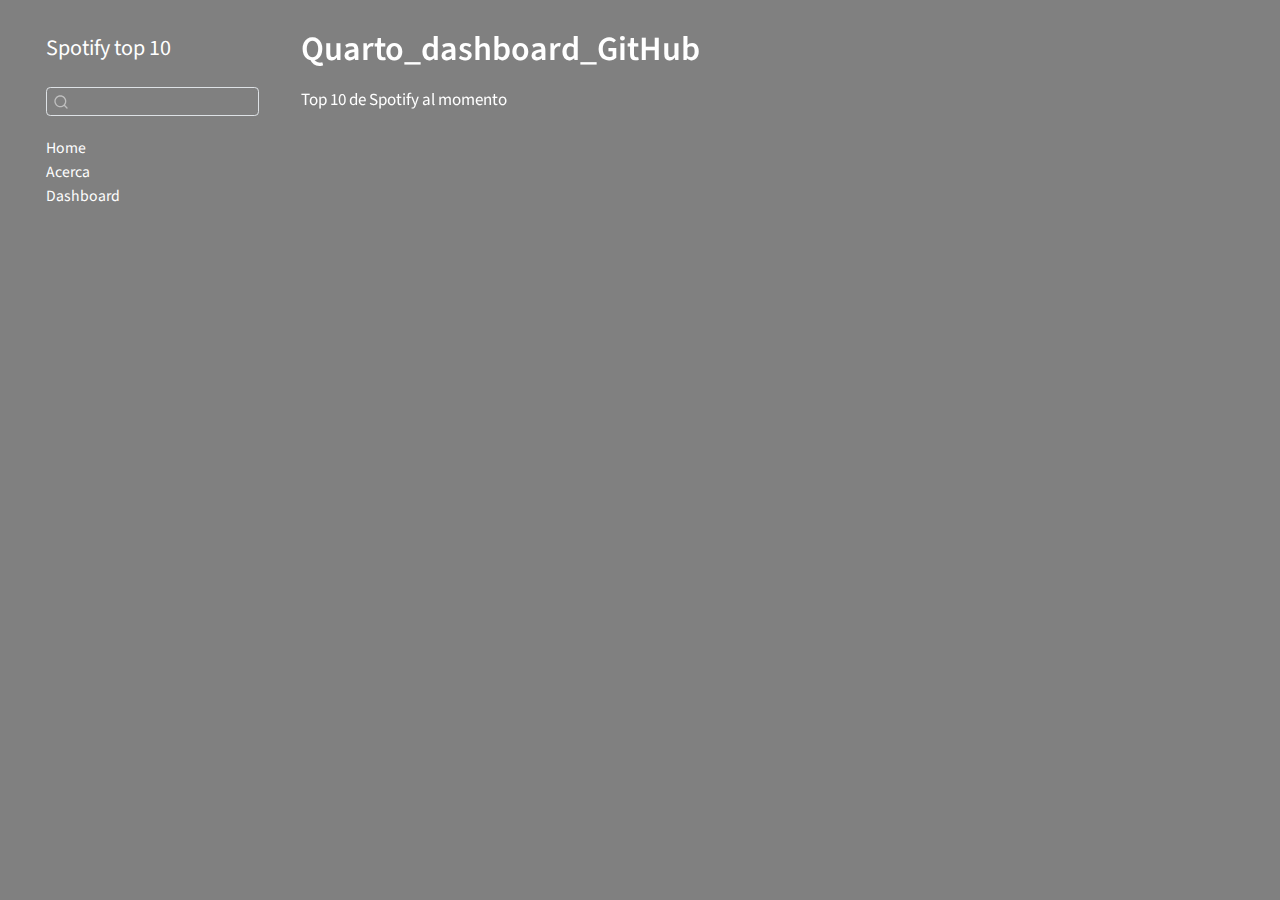
<file: index.html>
<!DOCTYPE html>
<html xmlns="http://www.w3.org/1999/xhtml" lang="en" xml:lang="en"><head>

<meta charset="utf-8">
<meta name="generator" content="quarto-1.5.57">

<meta name="viewport" content="width=device-width, initial-scale=1.0, user-scalable=yes">


<title>Quarto_dashboard_GitHub – Spotify top 10</title>
<style>
code{white-space: pre-wrap;}
span.smallcaps{font-variant: small-caps;}
div.columns{display: flex; gap: min(4vw, 1.5em);}
div.column{flex: auto; overflow-x: auto;}
div.hanging-indent{margin-left: 1.5em; text-indent: -1.5em;}
ul.task-list{list-style: none;}
ul.task-list li input[type="checkbox"] {
  width: 0.8em;
  margin: 0 0.8em 0.2em -1em; /* quarto-specific, see https://github.com/quarto-dev/quarto-cli/issues/4556 */ 
  vertical-align: middle;
}
</style>


<script src="site_libs/quarto-nav/quarto-nav.js"></script>
<script src="site_libs/quarto-nav/headroom.min.js"></script>
<script src="site_libs/clipboard/clipboard.min.js"></script>
<script src="site_libs/quarto-search/autocomplete.umd.js"></script>
<script src="site_libs/quarto-search/fuse.min.js"></script>
<script src="site_libs/quarto-search/quarto-search.js"></script>
<meta name="quarto:offset" content="./">
<script src="site_libs/quarto-html/quarto.js"></script>
<script src="site_libs/quarto-html/popper.min.js"></script>
<script src="site_libs/quarto-html/tippy.umd.min.js"></script>
<script src="site_libs/quarto-html/anchor.min.js"></script>
<link href="site_libs/quarto-html/tippy.css" rel="stylesheet">
<link href="site_libs/quarto-html/quarto-syntax-highlighting-dark.css" rel="stylesheet" id="quarto-text-highlighting-styles">
<script src="site_libs/bootstrap/bootstrap.min.js"></script>
<link href="site_libs/bootstrap/bootstrap-icons.css" rel="stylesheet">
<link href="site_libs/bootstrap/bootstrap.min.css" rel="stylesheet" id="quarto-bootstrap" data-mode="dark">
<script id="quarto-search-options" type="application/json">{
  "location": "sidebar",
  "copy-button": false,
  "collapse-after": 3,
  "panel-placement": "start",
  "type": "textbox",
  "limit": 50,
  "keyboard-shortcut": [
    "f",
    "/",
    "s"
  ],
  "show-item-context": false,
  "language": {
    "search-no-results-text": "No results",
    "search-matching-documents-text": "matching documents",
    "search-copy-link-title": "Copy link to search",
    "search-hide-matches-text": "Hide additional matches",
    "search-more-match-text": "more match in this document",
    "search-more-matches-text": "more matches in this document",
    "search-clear-button-title": "Clear",
    "search-text-placeholder": "",
    "search-detached-cancel-button-title": "Cancel",
    "search-submit-button-title": "Submit",
    "search-label": "Search"
  }
}</script>


</head>

<body class="nav-sidebar floating">

<div id="quarto-search-results"></div>
  <header id="quarto-header" class="headroom fixed-top">
  <nav class="quarto-secondary-nav">
    <div class="container-fluid d-flex">
      <button type="button" class="quarto-btn-toggle btn" data-bs-toggle="collapse" role="button" data-bs-target=".quarto-sidebar-collapse-item" aria-controls="quarto-sidebar" aria-expanded="false" aria-label="Toggle sidebar navigation" onclick="if (window.quartoToggleHeadroom) { window.quartoToggleHeadroom(); }">
        <i class="bi bi-layout-text-sidebar-reverse"></i>
      </button>
        <nav class="quarto-page-breadcrumbs" aria-label="breadcrumb"><ol class="breadcrumb"><li class="breadcrumb-item"><a href="./index.html">Home</a></li></ol></nav>
        <a class="flex-grow-1" role="navigation" data-bs-toggle="collapse" data-bs-target=".quarto-sidebar-collapse-item" aria-controls="quarto-sidebar" aria-expanded="false" aria-label="Toggle sidebar navigation" onclick="if (window.quartoToggleHeadroom) { window.quartoToggleHeadroom(); }">      
        </a>
      <button type="button" class="btn quarto-search-button" aria-label="Search" onclick="window.quartoOpenSearch();">
        <i class="bi bi-search"></i>
      </button>
    </div>
  </nav>
</header>
<!-- content -->
<div id="quarto-content" class="quarto-container page-columns page-rows-contents page-layout-article">
<!-- sidebar -->
  <nav id="quarto-sidebar" class="sidebar collapse collapse-horizontal quarto-sidebar-collapse-item sidebar-navigation floating overflow-auto">
    <div class="pt-lg-2 mt-2 text-left sidebar-header">
    <div class="sidebar-title mb-0 py-0">
      <a href="./">Spotify top 10</a> 
    </div>
      </div>
        <div class="mt-2 flex-shrink-0 align-items-center">
        <div class="sidebar-search">
        <div id="quarto-search" class="" title="Search"></div>
        </div>
        </div>
    <div class="sidebar-menu-container"> 
    <ul class="list-unstyled mt-1">
        <li class="sidebar-item">
  <div class="sidebar-item-container"> 
  <a href="./index.html" class="sidebar-item-text sidebar-link active">
 <span class="menu-text">Home</span></a>
  </div>
</li>
        <li class="sidebar-item">
  <div class="sidebar-item-container"> 
  <a href="./about.html" class="sidebar-item-text sidebar-link">
 <span class="menu-text">Acerca</span></a>
  </div>
</li>
        <li class="sidebar-item">
  <div class="sidebar-item-container"> 
  <a href="./dashboard.html" class="sidebar-item-text sidebar-link">
 <span class="menu-text">Dashboard</span></a>
  </div>
</li>
    </ul>
    </div>
</nav>
<div id="quarto-sidebar-glass" class="quarto-sidebar-collapse-item" data-bs-toggle="collapse" data-bs-target=".quarto-sidebar-collapse-item"></div>
<!-- margin-sidebar -->
    <div id="quarto-margin-sidebar" class="sidebar margin-sidebar zindex-bottom">
        
    </div>
<!-- main -->
<main class="content" id="quarto-document-content">

<header id="title-block-header" class="quarto-title-block default">
<div class="quarto-title">
<h1 class="title">Quarto_dashboard_GitHub</h1>
</div>



<div class="quarto-title-meta">

    
  
    
  </div>
  


</header>


<p>Top 10 de Spotify al momento</p>



</main> <!-- /main -->
<script id="quarto-html-after-body" type="application/javascript">
window.document.addEventListener("DOMContentLoaded", function (event) {
  const toggleBodyColorMode = (bsSheetEl) => {
    const mode = bsSheetEl.getAttribute("data-mode");
    const bodyEl = window.document.querySelector("body");
    if (mode === "dark") {
      bodyEl.classList.add("quarto-dark");
      bodyEl.classList.remove("quarto-light");
    } else {
      bodyEl.classList.add("quarto-light");
      bodyEl.classList.remove("quarto-dark");
    }
  }
  const toggleBodyColorPrimary = () => {
    const bsSheetEl = window.document.querySelector("link#quarto-bootstrap");
    if (bsSheetEl) {
      toggleBodyColorMode(bsSheetEl);
    }
  }
  toggleBodyColorPrimary();  
  const icon = "";
  const anchorJS = new window.AnchorJS();
  anchorJS.options = {
    placement: 'right',
    icon: icon
  };
  anchorJS.add('.anchored');
  const isCodeAnnotation = (el) => {
    for (const clz of el.classList) {
      if (clz.startsWith('code-annotation-')) {                     
        return true;
      }
    }
    return false;
  }
  const onCopySuccess = function(e) {
    // button target
    const button = e.trigger;
    // don't keep focus
    button.blur();
    // flash "checked"
    button.classList.add('code-copy-button-checked');
    var currentTitle = button.getAttribute("title");
    button.setAttribute("title", "Copied!");
    let tooltip;
    if (window.bootstrap) {
      button.setAttribute("data-bs-toggle", "tooltip");
      button.setAttribute("data-bs-placement", "left");
      button.setAttribute("data-bs-title", "Copied!");
      tooltip = new bootstrap.Tooltip(button, 
        { trigger: "manual", 
          customClass: "code-copy-button-tooltip",
          offset: [0, -8]});
      tooltip.show();    
    }
    setTimeout(function() {
      if (tooltip) {
        tooltip.hide();
        button.removeAttribute("data-bs-title");
        button.removeAttribute("data-bs-toggle");
        button.removeAttribute("data-bs-placement");
      }
      button.setAttribute("title", currentTitle);
      button.classList.remove('code-copy-button-checked');
    }, 1000);
    // clear code selection
    e.clearSelection();
  }
  const getTextToCopy = function(trigger) {
      const codeEl = trigger.previousElementSibling.cloneNode(true);
      for (const childEl of codeEl.children) {
        if (isCodeAnnotation(childEl)) {
          childEl.remove();
        }
      }
      return codeEl.innerText;
  }
  const clipboard = new window.ClipboardJS('.code-copy-button:not([data-in-quarto-modal])', {
    text: getTextToCopy
  });
  clipboard.on('success', onCopySuccess);
  if (window.document.getElementById('quarto-embedded-source-code-modal')) {
    // For code content inside modals, clipBoardJS needs to be initialized with a container option
    // TODO: Check when it could be a function (https://github.com/zenorocha/clipboard.js/issues/860)
    const clipboardModal = new window.ClipboardJS('.code-copy-button[data-in-quarto-modal]', {
      text: getTextToCopy,
      container: window.document.getElementById('quarto-embedded-source-code-modal')
    });
    clipboardModal.on('success', onCopySuccess);
  }
    var localhostRegex = new RegExp(/^(?:http|https):\/\/localhost\:?[0-9]*\//);
    var mailtoRegex = new RegExp(/^mailto:/);
      var filterRegex = new RegExp("https:\/\/DavidLLB\.github\.io\/Quarto_dashboard_GitHub\/");
    var isInternal = (href) => {
        return filterRegex.test(href) || localhostRegex.test(href) || mailtoRegex.test(href);
    }
    // Inspect non-navigation links and adorn them if external
 	var links = window.document.querySelectorAll('a[href]:not(.nav-link):not(.navbar-brand):not(.toc-action):not(.sidebar-link):not(.sidebar-item-toggle):not(.pagination-link):not(.no-external):not([aria-hidden]):not(.dropdown-item):not(.quarto-navigation-tool):not(.about-link)');
    for (var i=0; i<links.length; i++) {
      const link = links[i];
      if (!isInternal(link.href)) {
        // undo the damage that might have been done by quarto-nav.js in the case of
        // links that we want to consider external
        if (link.dataset.originalHref !== undefined) {
          link.href = link.dataset.originalHref;
        }
      }
    }
  function tippyHover(el, contentFn, onTriggerFn, onUntriggerFn) {
    const config = {
      allowHTML: true,
      maxWidth: 500,
      delay: 100,
      arrow: false,
      appendTo: function(el) {
          return el.parentElement;
      },
      interactive: true,
      interactiveBorder: 10,
      theme: 'quarto',
      placement: 'bottom-start',
    };
    if (contentFn) {
      config.content = contentFn;
    }
    if (onTriggerFn) {
      config.onTrigger = onTriggerFn;
    }
    if (onUntriggerFn) {
      config.onUntrigger = onUntriggerFn;
    }
    window.tippy(el, config); 
  }
  const noterefs = window.document.querySelectorAll('a[role="doc-noteref"]');
  for (var i=0; i<noterefs.length; i++) {
    const ref = noterefs[i];
    tippyHover(ref, function() {
      // use id or data attribute instead here
      let href = ref.getAttribute('data-footnote-href') || ref.getAttribute('href');
      try { href = new URL(href).hash; } catch {}
      const id = href.replace(/^#\/?/, "");
      const note = window.document.getElementById(id);
      if (note) {
        return note.innerHTML;
      } else {
        return "";
      }
    });
  }
  const xrefs = window.document.querySelectorAll('a.quarto-xref');
  const processXRef = (id, note) => {
    // Strip column container classes
    const stripColumnClz = (el) => {
      el.classList.remove("page-full", "page-columns");
      if (el.children) {
        for (const child of el.children) {
          stripColumnClz(child);
        }
      }
    }
    stripColumnClz(note)
    if (id === null || id.startsWith('sec-')) {
      // Special case sections, only their first couple elements
      const container = document.createElement("div");
      if (note.children && note.children.length > 2) {
        container.appendChild(note.children[0].cloneNode(true));
        for (let i = 1; i < note.children.length; i++) {
          const child = note.children[i];
          if (child.tagName === "P" && child.innerText === "") {
            continue;
          } else {
            container.appendChild(child.cloneNode(true));
            break;
          }
        }
        if (window.Quarto?.typesetMath) {
          window.Quarto.typesetMath(container);
        }
        return container.innerHTML
      } else {
        if (window.Quarto?.typesetMath) {
          window.Quarto.typesetMath(note);
        }
        return note.innerHTML;
      }
    } else {
      // Remove any anchor links if they are present
      const anchorLink = note.querySelector('a.anchorjs-link');
      if (anchorLink) {
        anchorLink.remove();
      }
      if (window.Quarto?.typesetMath) {
        window.Quarto.typesetMath(note);
      }
      // TODO in 1.5, we should make sure this works without a callout special case
      if (note.classList.contains("callout")) {
        return note.outerHTML;
      } else {
        return note.innerHTML;
      }
    }
  }
  for (var i=0; i<xrefs.length; i++) {
    const xref = xrefs[i];
    tippyHover(xref, undefined, function(instance) {
      instance.disable();
      let url = xref.getAttribute('href');
      let hash = undefined; 
      if (url.startsWith('#')) {
        hash = url;
      } else {
        try { hash = new URL(url).hash; } catch {}
      }
      if (hash) {
        const id = hash.replace(/^#\/?/, "");
        const note = window.document.getElementById(id);
        if (note !== null) {
          try {
            const html = processXRef(id, note.cloneNode(true));
            instance.setContent(html);
          } finally {
            instance.enable();
            instance.show();
          }
        } else {
          // See if we can fetch this
          fetch(url.split('#')[0])
          .then(res => res.text())
          .then(html => {
            const parser = new DOMParser();
            const htmlDoc = parser.parseFromString(html, "text/html");
            const note = htmlDoc.getElementById(id);
            if (note !== null) {
              const html = processXRef(id, note);
              instance.setContent(html);
            } 
          }).finally(() => {
            instance.enable();
            instance.show();
          });
        }
      } else {
        // See if we can fetch a full url (with no hash to target)
        // This is a special case and we should probably do some content thinning / targeting
        fetch(url)
        .then(res => res.text())
        .then(html => {
          const parser = new DOMParser();
          const htmlDoc = parser.parseFromString(html, "text/html");
          const note = htmlDoc.querySelector('main.content');
          if (note !== null) {
            // This should only happen for chapter cross references
            // (since there is no id in the URL)
            // remove the first header
            if (note.children.length > 0 && note.children[0].tagName === "HEADER") {
              note.children[0].remove();
            }
            const html = processXRef(null, note);
            instance.setContent(html);
          } 
        }).finally(() => {
          instance.enable();
          instance.show();
        });
      }
    }, function(instance) {
    });
  }
      let selectedAnnoteEl;
      const selectorForAnnotation = ( cell, annotation) => {
        let cellAttr = 'data-code-cell="' + cell + '"';
        let lineAttr = 'data-code-annotation="' +  annotation + '"';
        const selector = 'span[' + cellAttr + '][' + lineAttr + ']';
        return selector;
      }
      const selectCodeLines = (annoteEl) => {
        const doc = window.document;
        const targetCell = annoteEl.getAttribute("data-target-cell");
        const targetAnnotation = annoteEl.getAttribute("data-target-annotation");
        const annoteSpan = window.document.querySelector(selectorForAnnotation(targetCell, targetAnnotation));
        const lines = annoteSpan.getAttribute("data-code-lines").split(",");
        const lineIds = lines.map((line) => {
          return targetCell + "-" + line;
        })
        let top = null;
        let height = null;
        let parent = null;
        if (lineIds.length > 0) {
            //compute the position of the single el (top and bottom and make a div)
            const el = window.document.getElementById(lineIds[0]);
            top = el.offsetTop;
            height = el.offsetHeight;
            parent = el.parentElement.parentElement;
          if (lineIds.length > 1) {
            const lastEl = window.document.getElementById(lineIds[lineIds.length - 1]);
            const bottom = lastEl.offsetTop + lastEl.offsetHeight;
            height = bottom - top;
          }
          if (top !== null && height !== null && parent !== null) {
            // cook up a div (if necessary) and position it 
            let div = window.document.getElementById("code-annotation-line-highlight");
            if (div === null) {
              div = window.document.createElement("div");
              div.setAttribute("id", "code-annotation-line-highlight");
              div.style.position = 'absolute';
              parent.appendChild(div);
            }
            div.style.top = top - 2 + "px";
            div.style.height = height + 4 + "px";
            div.style.left = 0;
            let gutterDiv = window.document.getElementById("code-annotation-line-highlight-gutter");
            if (gutterDiv === null) {
              gutterDiv = window.document.createElement("div");
              gutterDiv.setAttribute("id", "code-annotation-line-highlight-gutter");
              gutterDiv.style.position = 'absolute';
              const codeCell = window.document.getElementById(targetCell);
              const gutter = codeCell.querySelector('.code-annotation-gutter');
              gutter.appendChild(gutterDiv);
            }
            gutterDiv.style.top = top - 2 + "px";
            gutterDiv.style.height = height + 4 + "px";
          }
          selectedAnnoteEl = annoteEl;
        }
      };
      const unselectCodeLines = () => {
        const elementsIds = ["code-annotation-line-highlight", "code-annotation-line-highlight-gutter"];
        elementsIds.forEach((elId) => {
          const div = window.document.getElementById(elId);
          if (div) {
            div.remove();
          }
        });
        selectedAnnoteEl = undefined;
      };
        // Handle positioning of the toggle
    window.addEventListener(
      "resize",
      throttle(() => {
        elRect = undefined;
        if (selectedAnnoteEl) {
          selectCodeLines(selectedAnnoteEl);
        }
      }, 10)
    );
    function throttle(fn, ms) {
    let throttle = false;
    let timer;
      return (...args) => {
        if(!throttle) { // first call gets through
            fn.apply(this, args);
            throttle = true;
        } else { // all the others get throttled
            if(timer) clearTimeout(timer); // cancel #2
            timer = setTimeout(() => {
              fn.apply(this, args);
              timer = throttle = false;
            }, ms);
        }
      };
    }
      // Attach click handler to the DT
      const annoteDls = window.document.querySelectorAll('dt[data-target-cell]');
      for (const annoteDlNode of annoteDls) {
        annoteDlNode.addEventListener('click', (event) => {
          const clickedEl = event.target;
          if (clickedEl !== selectedAnnoteEl) {
            unselectCodeLines();
            const activeEl = window.document.querySelector('dt[data-target-cell].code-annotation-active');
            if (activeEl) {
              activeEl.classList.remove('code-annotation-active');
            }
            selectCodeLines(clickedEl);
            clickedEl.classList.add('code-annotation-active');
          } else {
            // Unselect the line
            unselectCodeLines();
            clickedEl.classList.remove('code-annotation-active');
          }
        });
      }
  const findCites = (el) => {
    const parentEl = el.parentElement;
    if (parentEl) {
      const cites = parentEl.dataset.cites;
      if (cites) {
        return {
          el,
          cites: cites.split(' ')
        };
      } else {
        return findCites(el.parentElement)
      }
    } else {
      return undefined;
    }
  };
  var bibliorefs = window.document.querySelectorAll('a[role="doc-biblioref"]');
  for (var i=0; i<bibliorefs.length; i++) {
    const ref = bibliorefs[i];
    const citeInfo = findCites(ref);
    if (citeInfo) {
      tippyHover(citeInfo.el, function() {
        var popup = window.document.createElement('div');
        citeInfo.cites.forEach(function(cite) {
          var citeDiv = window.document.createElement('div');
          citeDiv.classList.add('hanging-indent');
          citeDiv.classList.add('csl-entry');
          var biblioDiv = window.document.getElementById('ref-' + cite);
          if (biblioDiv) {
            citeDiv.innerHTML = biblioDiv.innerHTML;
          }
          popup.appendChild(citeDiv);
        });
        return popup.innerHTML;
      });
    }
  }
});
</script>
</div> <!-- /content -->




</body></html>
</file>
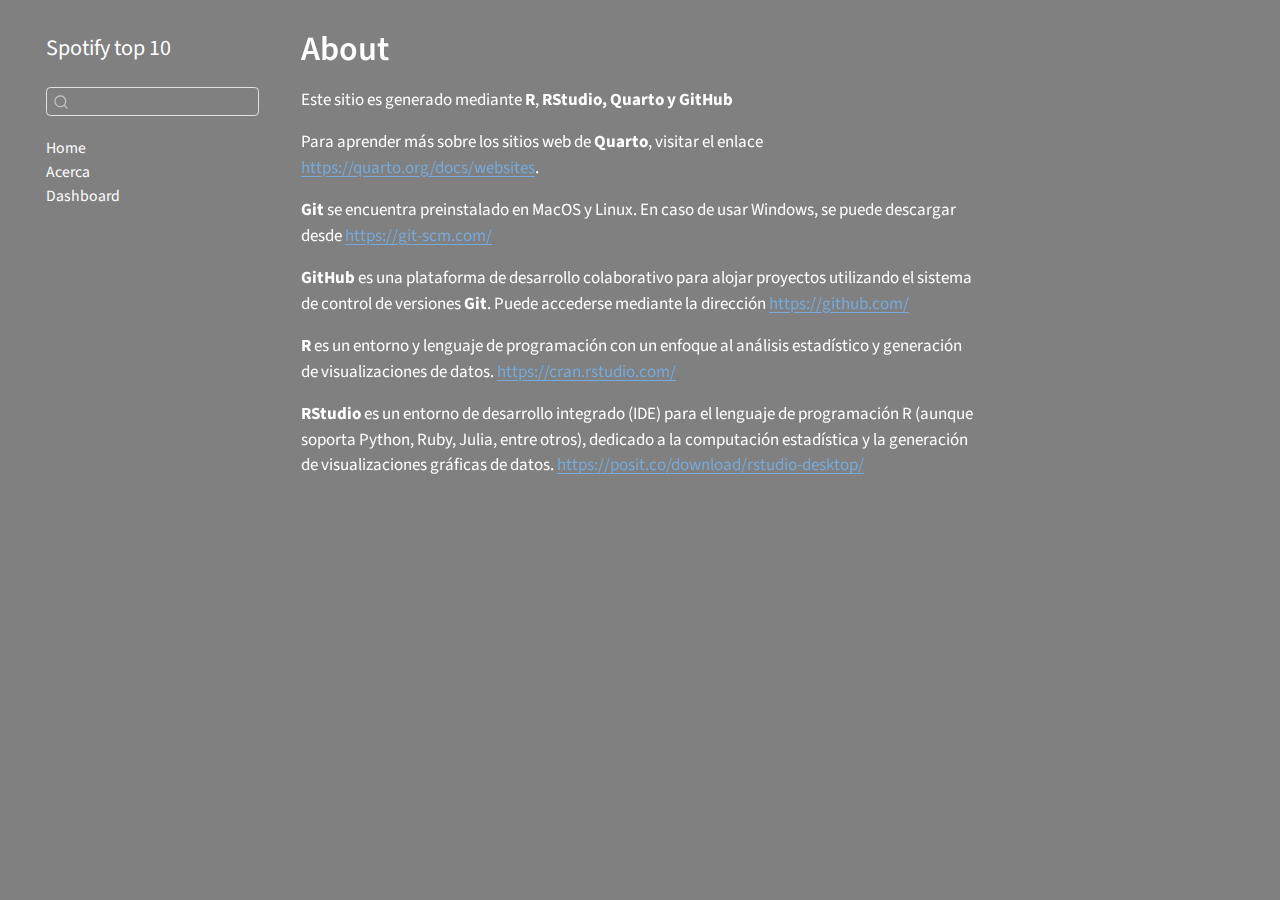
<file: about.html>
<!DOCTYPE html>
<html xmlns="http://www.w3.org/1999/xhtml" lang="en" xml:lang="en"><head>

<meta charset="utf-8">
<meta name="generator" content="quarto-1.5.57">

<meta name="viewport" content="width=device-width, initial-scale=1.0, user-scalable=yes">


<title>About – Spotify top 10</title>
<style>
code{white-space: pre-wrap;}
span.smallcaps{font-variant: small-caps;}
div.columns{display: flex; gap: min(4vw, 1.5em);}
div.column{flex: auto; overflow-x: auto;}
div.hanging-indent{margin-left: 1.5em; text-indent: -1.5em;}
ul.task-list{list-style: none;}
ul.task-list li input[type="checkbox"] {
  width: 0.8em;
  margin: 0 0.8em 0.2em -1em; /* quarto-specific, see https://github.com/quarto-dev/quarto-cli/issues/4556 */ 
  vertical-align: middle;
}
</style>


<script src="site_libs/quarto-nav/quarto-nav.js"></script>
<script src="site_libs/quarto-nav/headroom.min.js"></script>
<script src="site_libs/clipboard/clipboard.min.js"></script>
<script src="site_libs/quarto-search/autocomplete.umd.js"></script>
<script src="site_libs/quarto-search/fuse.min.js"></script>
<script src="site_libs/quarto-search/quarto-search.js"></script>
<meta name="quarto:offset" content="./">
<script src="site_libs/quarto-html/quarto.js"></script>
<script src="site_libs/quarto-html/popper.min.js"></script>
<script src="site_libs/quarto-html/tippy.umd.min.js"></script>
<script src="site_libs/quarto-html/anchor.min.js"></script>
<link href="site_libs/quarto-html/tippy.css" rel="stylesheet">
<link href="site_libs/quarto-html/quarto-syntax-highlighting-dark.css" rel="stylesheet" id="quarto-text-highlighting-styles">
<script src="site_libs/bootstrap/bootstrap.min.js"></script>
<link href="site_libs/bootstrap/bootstrap-icons.css" rel="stylesheet">
<link href="site_libs/bootstrap/bootstrap.min.css" rel="stylesheet" id="quarto-bootstrap" data-mode="dark">
<script id="quarto-search-options" type="application/json">{
  "location": "sidebar",
  "copy-button": false,
  "collapse-after": 3,
  "panel-placement": "start",
  "type": "textbox",
  "limit": 50,
  "keyboard-shortcut": [
    "f",
    "/",
    "s"
  ],
  "show-item-context": false,
  "language": {
    "search-no-results-text": "No results",
    "search-matching-documents-text": "matching documents",
    "search-copy-link-title": "Copy link to search",
    "search-hide-matches-text": "Hide additional matches",
    "search-more-match-text": "more match in this document",
    "search-more-matches-text": "more matches in this document",
    "search-clear-button-title": "Clear",
    "search-text-placeholder": "",
    "search-detached-cancel-button-title": "Cancel",
    "search-submit-button-title": "Submit",
    "search-label": "Search"
  }
}</script>


</head>

<body class="nav-sidebar floating">

<div id="quarto-search-results"></div>
  <header id="quarto-header" class="headroom fixed-top">
  <nav class="quarto-secondary-nav">
    <div class="container-fluid d-flex">
      <button type="button" class="quarto-btn-toggle btn" data-bs-toggle="collapse" role="button" data-bs-target=".quarto-sidebar-collapse-item" aria-controls="quarto-sidebar" aria-expanded="false" aria-label="Toggle sidebar navigation" onclick="if (window.quartoToggleHeadroom) { window.quartoToggleHeadroom(); }">
        <i class="bi bi-layout-text-sidebar-reverse"></i>
      </button>
        <nav class="quarto-page-breadcrumbs" aria-label="breadcrumb"><ol class="breadcrumb"><li class="breadcrumb-item"><a href="./about.html">Acerca</a></li></ol></nav>
        <a class="flex-grow-1" role="navigation" data-bs-toggle="collapse" data-bs-target=".quarto-sidebar-collapse-item" aria-controls="quarto-sidebar" aria-expanded="false" aria-label="Toggle sidebar navigation" onclick="if (window.quartoToggleHeadroom) { window.quartoToggleHeadroom(); }">      
        </a>
      <button type="button" class="btn quarto-search-button" aria-label="Search" onclick="window.quartoOpenSearch();">
        <i class="bi bi-search"></i>
      </button>
    </div>
  </nav>
</header>
<!-- content -->
<div id="quarto-content" class="quarto-container page-columns page-rows-contents page-layout-article">
<!-- sidebar -->
  <nav id="quarto-sidebar" class="sidebar collapse collapse-horizontal quarto-sidebar-collapse-item sidebar-navigation floating overflow-auto">
    <div class="pt-lg-2 mt-2 text-left sidebar-header">
    <div class="sidebar-title mb-0 py-0">
      <a href="./">Spotify top 10</a> 
    </div>
      </div>
        <div class="mt-2 flex-shrink-0 align-items-center">
        <div class="sidebar-search">
        <div id="quarto-search" class="" title="Search"></div>
        </div>
        </div>
    <div class="sidebar-menu-container"> 
    <ul class="list-unstyled mt-1">
        <li class="sidebar-item">
  <div class="sidebar-item-container"> 
  <a href="./index.html" class="sidebar-item-text sidebar-link">
 <span class="menu-text">Home</span></a>
  </div>
</li>
        <li class="sidebar-item">
  <div class="sidebar-item-container"> 
  <a href="./about.html" class="sidebar-item-text sidebar-link active">
 <span class="menu-text">Acerca</span></a>
  </div>
</li>
        <li class="sidebar-item">
  <div class="sidebar-item-container"> 
  <a href="./dashboard.html" class="sidebar-item-text sidebar-link">
 <span class="menu-text">Dashboard</span></a>
  </div>
</li>
    </ul>
    </div>
</nav>
<div id="quarto-sidebar-glass" class="quarto-sidebar-collapse-item" data-bs-toggle="collapse" data-bs-target=".quarto-sidebar-collapse-item"></div>
<!-- margin-sidebar -->
    <div id="quarto-margin-sidebar" class="sidebar margin-sidebar zindex-bottom">
        
    </div>
<!-- main -->
<main class="content" id="quarto-document-content">

<header id="title-block-header" class="quarto-title-block default">
<div class="quarto-title">
<h1 class="title">About</h1>
</div>



<div class="quarto-title-meta">

    
  
    
  </div>
  


</header>


<p>Este sitio es generado mediante <strong>R</strong>, <strong>RStudio, Quarto y GitHub</strong></p>
<p>Para aprender más sobre los sitios web de <strong>Quarto</strong>, visitar el enlace <a href="https://quarto.org/docs/websites" class="uri">https://quarto.org/docs/websites</a>.</p>
<p><strong>Git</strong> se encuentra preinstalado en MacOS y Linux. En caso de usar Windows, se puede descargar desde <a href="https://git-scm.com/" class="uri">https://git-scm.com/</a></p>
<p><strong>GitHub</strong>&nbsp;es una plataforma de desarrollo colaborativo para alojar proyectos utilizando el sistema de control de versiones <strong>Git</strong>. Puede accederse mediante la dirección <a href="https://github.com/" class="uri">https://github.com/</a></p>
<p><strong>R</strong>&nbsp;es un entorno y lenguaje de programación con un enfoque al&nbsp;análisis estadístico y generación de visualizaciones de datos. <a href="https://cran.rstudio.com/" class="uri">https://cran.rstudio.com/</a></p>
<p><strong>RStudio</strong>&nbsp;es un entorno de desarrollo integrado (IDE) para el&nbsp;lenguaje de programación R (aunque soporta Python, Ruby, Julia, entre otros), dedicado a la&nbsp;computación estadística&nbsp;y la generación de visualizaciones gráficas de datos. <a href="https://posit.co/download/rstudio-desktop/" class="uri">https://posit.co/download/rstudio-desktop/</a></p>



</main> <!-- /main -->
<script id="quarto-html-after-body" type="application/javascript">
window.document.addEventListener("DOMContentLoaded", function (event) {
  const toggleBodyColorMode = (bsSheetEl) => {
    const mode = bsSheetEl.getAttribute("data-mode");
    const bodyEl = window.document.querySelector("body");
    if (mode === "dark") {
      bodyEl.classList.add("quarto-dark");
      bodyEl.classList.remove("quarto-light");
    } else {
      bodyEl.classList.add("quarto-light");
      bodyEl.classList.remove("quarto-dark");
    }
  }
  const toggleBodyColorPrimary = () => {
    const bsSheetEl = window.document.querySelector("link#quarto-bootstrap");
    if (bsSheetEl) {
      toggleBodyColorMode(bsSheetEl);
    }
  }
  toggleBodyColorPrimary();  
  const icon = "";
  const anchorJS = new window.AnchorJS();
  anchorJS.options = {
    placement: 'right',
    icon: icon
  };
  anchorJS.add('.anchored');
  const isCodeAnnotation = (el) => {
    for (const clz of el.classList) {
      if (clz.startsWith('code-annotation-')) {                     
        return true;
      }
    }
    return false;
  }
  const onCopySuccess = function(e) {
    // button target
    const button = e.trigger;
    // don't keep focus
    button.blur();
    // flash "checked"
    button.classList.add('code-copy-button-checked');
    var currentTitle = button.getAttribute("title");
    button.setAttribute("title", "Copied!");
    let tooltip;
    if (window.bootstrap) {
      button.setAttribute("data-bs-toggle", "tooltip");
      button.setAttribute("data-bs-placement", "left");
      button.setAttribute("data-bs-title", "Copied!");
      tooltip = new bootstrap.Tooltip(button, 
        { trigger: "manual", 
          customClass: "code-copy-button-tooltip",
          offset: [0, -8]});
      tooltip.show();    
    }
    setTimeout(function() {
      if (tooltip) {
        tooltip.hide();
        button.removeAttribute("data-bs-title");
        button.removeAttribute("data-bs-toggle");
        button.removeAttribute("data-bs-placement");
      }
      button.setAttribute("title", currentTitle);
      button.classList.remove('code-copy-button-checked');
    }, 1000);
    // clear code selection
    e.clearSelection();
  }
  const getTextToCopy = function(trigger) {
      const codeEl = trigger.previousElementSibling.cloneNode(true);
      for (const childEl of codeEl.children) {
        if (isCodeAnnotation(childEl)) {
          childEl.remove();
        }
      }
      return codeEl.innerText;
  }
  const clipboard = new window.ClipboardJS('.code-copy-button:not([data-in-quarto-modal])', {
    text: getTextToCopy
  });
  clipboard.on('success', onCopySuccess);
  if (window.document.getElementById('quarto-embedded-source-code-modal')) {
    // For code content inside modals, clipBoardJS needs to be initialized with a container option
    // TODO: Check when it could be a function (https://github.com/zenorocha/clipboard.js/issues/860)
    const clipboardModal = new window.ClipboardJS('.code-copy-button[data-in-quarto-modal]', {
      text: getTextToCopy,
      container: window.document.getElementById('quarto-embedded-source-code-modal')
    });
    clipboardModal.on('success', onCopySuccess);
  }
    var localhostRegex = new RegExp(/^(?:http|https):\/\/localhost\:?[0-9]*\//);
    var mailtoRegex = new RegExp(/^mailto:/);
      var filterRegex = new RegExp("https:\/\/DavidLLB\.github\.io\/Quarto_dashboard_GitHub\/");
    var isInternal = (href) => {
        return filterRegex.test(href) || localhostRegex.test(href) || mailtoRegex.test(href);
    }
    // Inspect non-navigation links and adorn them if external
 	var links = window.document.querySelectorAll('a[href]:not(.nav-link):not(.navbar-brand):not(.toc-action):not(.sidebar-link):not(.sidebar-item-toggle):not(.pagination-link):not(.no-external):not([aria-hidden]):not(.dropdown-item):not(.quarto-navigation-tool):not(.about-link)');
    for (var i=0; i<links.length; i++) {
      const link = links[i];
      if (!isInternal(link.href)) {
        // undo the damage that might have been done by quarto-nav.js in the case of
        // links that we want to consider external
        if (link.dataset.originalHref !== undefined) {
          link.href = link.dataset.originalHref;
        }
      }
    }
  function tippyHover(el, contentFn, onTriggerFn, onUntriggerFn) {
    const config = {
      allowHTML: true,
      maxWidth: 500,
      delay: 100,
      arrow: false,
      appendTo: function(el) {
          return el.parentElement;
      },
      interactive: true,
      interactiveBorder: 10,
      theme: 'quarto',
      placement: 'bottom-start',
    };
    if (contentFn) {
      config.content = contentFn;
    }
    if (onTriggerFn) {
      config.onTrigger = onTriggerFn;
    }
    if (onUntriggerFn) {
      config.onUntrigger = onUntriggerFn;
    }
    window.tippy(el, config); 
  }
  const noterefs = window.document.querySelectorAll('a[role="doc-noteref"]');
  for (var i=0; i<noterefs.length; i++) {
    const ref = noterefs[i];
    tippyHover(ref, function() {
      // use id or data attribute instead here
      let href = ref.getAttribute('data-footnote-href') || ref.getAttribute('href');
      try { href = new URL(href).hash; } catch {}
      const id = href.replace(/^#\/?/, "");
      const note = window.document.getElementById(id);
      if (note) {
        return note.innerHTML;
      } else {
        return "";
      }
    });
  }
  const xrefs = window.document.querySelectorAll('a.quarto-xref');
  const processXRef = (id, note) => {
    // Strip column container classes
    const stripColumnClz = (el) => {
      el.classList.remove("page-full", "page-columns");
      if (el.children) {
        for (const child of el.children) {
          stripColumnClz(child);
        }
      }
    }
    stripColumnClz(note)
    if (id === null || id.startsWith('sec-')) {
      // Special case sections, only their first couple elements
      const container = document.createElement("div");
      if (note.children && note.children.length > 2) {
        container.appendChild(note.children[0].cloneNode(true));
        for (let i = 1; i < note.children.length; i++) {
          const child = note.children[i];
          if (child.tagName === "P" && child.innerText === "") {
            continue;
          } else {
            container.appendChild(child.cloneNode(true));
            break;
          }
        }
        if (window.Quarto?.typesetMath) {
          window.Quarto.typesetMath(container);
        }
        return container.innerHTML
      } else {
        if (window.Quarto?.typesetMath) {
          window.Quarto.typesetMath(note);
        }
        return note.innerHTML;
      }
    } else {
      // Remove any anchor links if they are present
      const anchorLink = note.querySelector('a.anchorjs-link');
      if (anchorLink) {
        anchorLink.remove();
      }
      if (window.Quarto?.typesetMath) {
        window.Quarto.typesetMath(note);
      }
      // TODO in 1.5, we should make sure this works without a callout special case
      if (note.classList.contains("callout")) {
        return note.outerHTML;
      } else {
        return note.innerHTML;
      }
    }
  }
  for (var i=0; i<xrefs.length; i++) {
    const xref = xrefs[i];
    tippyHover(xref, undefined, function(instance) {
      instance.disable();
      let url = xref.getAttribute('href');
      let hash = undefined; 
      if (url.startsWith('#')) {
        hash = url;
      } else {
        try { hash = new URL(url).hash; } catch {}
      }
      if (hash) {
        const id = hash.replace(/^#\/?/, "");
        const note = window.document.getElementById(id);
        if (note !== null) {
          try {
            const html = processXRef(id, note.cloneNode(true));
            instance.setContent(html);
          } finally {
            instance.enable();
            instance.show();
          }
        } else {
          // See if we can fetch this
          fetch(url.split('#')[0])
          .then(res => res.text())
          .then(html => {
            const parser = new DOMParser();
            const htmlDoc = parser.parseFromString(html, "text/html");
            const note = htmlDoc.getElementById(id);
            if (note !== null) {
              const html = processXRef(id, note);
              instance.setContent(html);
            } 
          }).finally(() => {
            instance.enable();
            instance.show();
          });
        }
      } else {
        // See if we can fetch a full url (with no hash to target)
        // This is a special case and we should probably do some content thinning / targeting
        fetch(url)
        .then(res => res.text())
        .then(html => {
          const parser = new DOMParser();
          const htmlDoc = parser.parseFromString(html, "text/html");
          const note = htmlDoc.querySelector('main.content');
          if (note !== null) {
            // This should only happen for chapter cross references
            // (since there is no id in the URL)
            // remove the first header
            if (note.children.length > 0 && note.children[0].tagName === "HEADER") {
              note.children[0].remove();
            }
            const html = processXRef(null, note);
            instance.setContent(html);
          } 
        }).finally(() => {
          instance.enable();
          instance.show();
        });
      }
    }, function(instance) {
    });
  }
      let selectedAnnoteEl;
      const selectorForAnnotation = ( cell, annotation) => {
        let cellAttr = 'data-code-cell="' + cell + '"';
        let lineAttr = 'data-code-annotation="' +  annotation + '"';
        const selector = 'span[' + cellAttr + '][' + lineAttr + ']';
        return selector;
      }
      const selectCodeLines = (annoteEl) => {
        const doc = window.document;
        const targetCell = annoteEl.getAttribute("data-target-cell");
        const targetAnnotation = annoteEl.getAttribute("data-target-annotation");
        const annoteSpan = window.document.querySelector(selectorForAnnotation(targetCell, targetAnnotation));
        const lines = annoteSpan.getAttribute("data-code-lines").split(",");
        const lineIds = lines.map((line) => {
          return targetCell + "-" + line;
        })
        let top = null;
        let height = null;
        let parent = null;
        if (lineIds.length > 0) {
            //compute the position of the single el (top and bottom and make a div)
            const el = window.document.getElementById(lineIds[0]);
            top = el.offsetTop;
            height = el.offsetHeight;
            parent = el.parentElement.parentElement;
          if (lineIds.length > 1) {
            const lastEl = window.document.getElementById(lineIds[lineIds.length - 1]);
            const bottom = lastEl.offsetTop + lastEl.offsetHeight;
            height = bottom - top;
          }
          if (top !== null && height !== null && parent !== null) {
            // cook up a div (if necessary) and position it 
            let div = window.document.getElementById("code-annotation-line-highlight");
            if (div === null) {
              div = window.document.createElement("div");
              div.setAttribute("id", "code-annotation-line-highlight");
              div.style.position = 'absolute';
              parent.appendChild(div);
            }
            div.style.top = top - 2 + "px";
            div.style.height = height + 4 + "px";
            div.style.left = 0;
            let gutterDiv = window.document.getElementById("code-annotation-line-highlight-gutter");
            if (gutterDiv === null) {
              gutterDiv = window.document.createElement("div");
              gutterDiv.setAttribute("id", "code-annotation-line-highlight-gutter");
              gutterDiv.style.position = 'absolute';
              const codeCell = window.document.getElementById(targetCell);
              const gutter = codeCell.querySelector('.code-annotation-gutter');
              gutter.appendChild(gutterDiv);
            }
            gutterDiv.style.top = top - 2 + "px";
            gutterDiv.style.height = height + 4 + "px";
          }
          selectedAnnoteEl = annoteEl;
        }
      };
      const unselectCodeLines = () => {
        const elementsIds = ["code-annotation-line-highlight", "code-annotation-line-highlight-gutter"];
        elementsIds.forEach((elId) => {
          const div = window.document.getElementById(elId);
          if (div) {
            div.remove();
          }
        });
        selectedAnnoteEl = undefined;
      };
        // Handle positioning of the toggle
    window.addEventListener(
      "resize",
      throttle(() => {
        elRect = undefined;
        if (selectedAnnoteEl) {
          selectCodeLines(selectedAnnoteEl);
        }
      }, 10)
    );
    function throttle(fn, ms) {
    let throttle = false;
    let timer;
      return (...args) => {
        if(!throttle) { // first call gets through
            fn.apply(this, args);
            throttle = true;
        } else { // all the others get throttled
            if(timer) clearTimeout(timer); // cancel #2
            timer = setTimeout(() => {
              fn.apply(this, args);
              timer = throttle = false;
            }, ms);
        }
      };
    }
      // Attach click handler to the DT
      const annoteDls = window.document.querySelectorAll('dt[data-target-cell]');
      for (const annoteDlNode of annoteDls) {
        annoteDlNode.addEventListener('click', (event) => {
          const clickedEl = event.target;
          if (clickedEl !== selectedAnnoteEl) {
            unselectCodeLines();
            const activeEl = window.document.querySelector('dt[data-target-cell].code-annotation-active');
            if (activeEl) {
              activeEl.classList.remove('code-annotation-active');
            }
            selectCodeLines(clickedEl);
            clickedEl.classList.add('code-annotation-active');
          } else {
            // Unselect the line
            unselectCodeLines();
            clickedEl.classList.remove('code-annotation-active');
          }
        });
      }
  const findCites = (el) => {
    const parentEl = el.parentElement;
    if (parentEl) {
      const cites = parentEl.dataset.cites;
      if (cites) {
        return {
          el,
          cites: cites.split(' ')
        };
      } else {
        return findCites(el.parentElement)
      }
    } else {
      return undefined;
    }
  };
  var bibliorefs = window.document.querySelectorAll('a[role="doc-biblioref"]');
  for (var i=0; i<bibliorefs.length; i++) {
    const ref = bibliorefs[i];
    const citeInfo = findCites(ref);
    if (citeInfo) {
      tippyHover(citeInfo.el, function() {
        var popup = window.document.createElement('div');
        citeInfo.cites.forEach(function(cite) {
          var citeDiv = window.document.createElement('div');
          citeDiv.classList.add('hanging-indent');
          citeDiv.classList.add('csl-entry');
          var biblioDiv = window.document.getElementById('ref-' + cite);
          if (biblioDiv) {
            citeDiv.innerHTML = biblioDiv.innerHTML;
          }
          popup.appendChild(citeDiv);
        });
        return popup.innerHTML;
      });
    }
  }
});
</script>
</div> <!-- /content -->




</body></html>
</file>
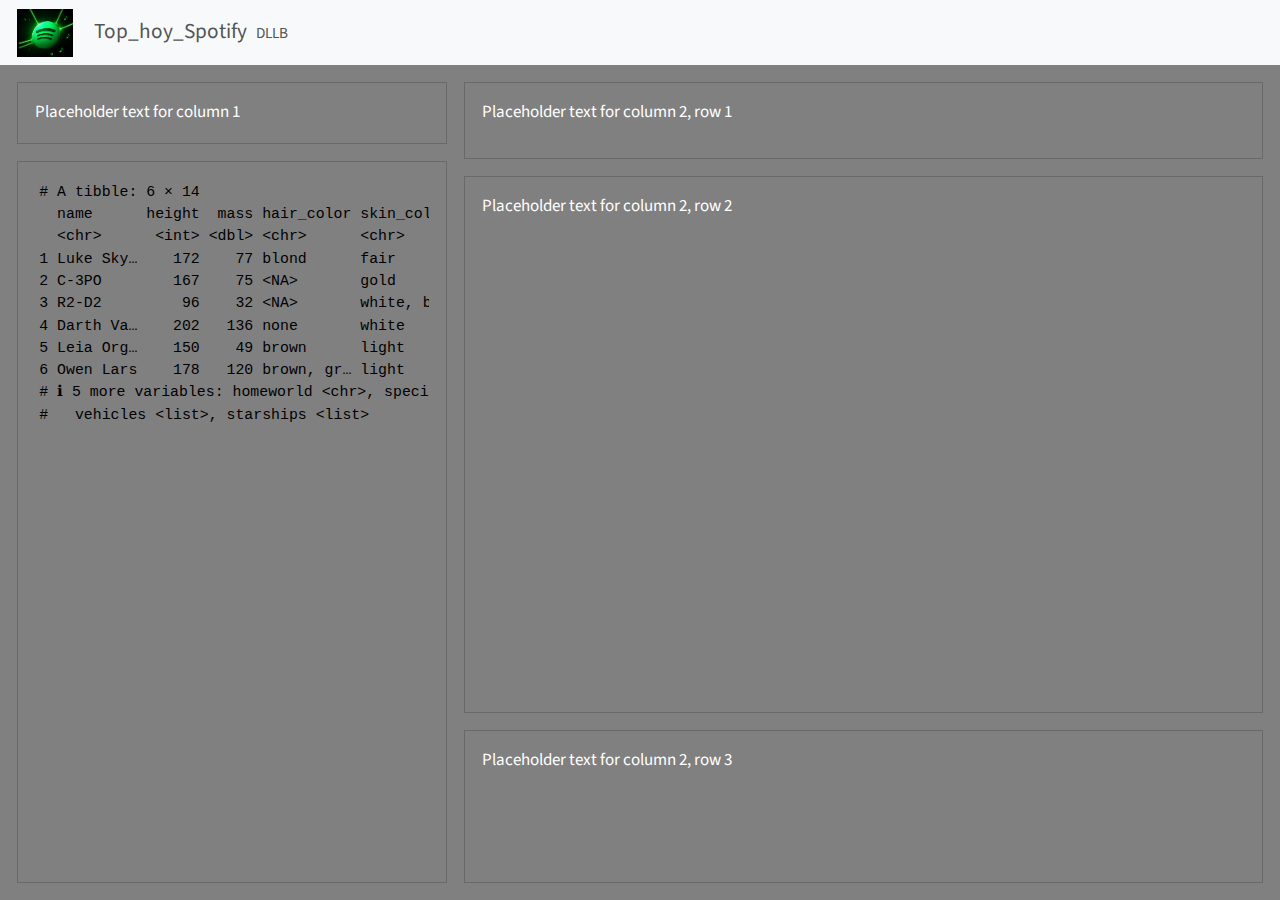
<file: dashboard.html>
<!DOCTYPE html>
<html xmlns="http://www.w3.org/1999/xhtml" lang="en" xml:lang="en"><head>

<meta charset="utf-8">
<meta name="generator" content="quarto-1.5.57">

<meta name="viewport" content="width=device-width, initial-scale=1.0, user-scalable=yes">

<meta name="author" content="DLLB">

<title>Top_hoy_Spotify – Spotify top 10</title>
<style>
code{white-space: pre-wrap;}
span.smallcaps{font-variant: small-caps;}
div.columns{display: flex; gap: min(4vw, 1.5em);}
div.column{flex: auto; overflow-x: auto;}
div.hanging-indent{margin-left: 1.5em; text-indent: -1.5em;}
ul.task-list{list-style: none;}
ul.task-list li input[type="checkbox"] {
  width: 0.8em;
  margin: 0 0.8em 0.2em -1em; /* quarto-specific, see https://github.com/quarto-dev/quarto-cli/issues/4556 */ 
  vertical-align: middle;
}
</style>


<script src="site_libs/quarto-nav/quarto-nav.js"></script>
<script src="site_libs/quarto-nav/headroom.min.js"></script>
<script src="site_libs/clipboard/clipboard.min.js"></script>
<script src="site_libs/quarto-search/autocomplete.umd.js"></script>
<script src="site_libs/quarto-search/fuse.min.js"></script>
<script src="site_libs/quarto-search/quarto-search.js"></script>
<meta name="quarto:offset" content="./">
<script src="site_libs/quarto-html/quarto.js"></script>
<script src="site_libs/quarto-html/popper.min.js"></script>
<script src="site_libs/quarto-html/tippy.umd.min.js"></script>
<script src="site_libs/quarto-html/anchor.min.js"></script>
<link href="site_libs/quarto-html/tippy.css" rel="stylesheet">
<link href="site_libs/quarto-html/quarto-syntax-highlighting-dark.css" rel="stylesheet" id="quarto-text-highlighting-styles">
<script src="site_libs/bootstrap/bootstrap.min.js"></script>
<link href="site_libs/bootstrap/bootstrap-icons.css" rel="stylesheet">
<link href="site_libs/bootstrap/bootstrap.min.css" rel="stylesheet" id="quarto-bootstrap" data-mode="dark">
<script src="site_libs/quarto-dashboard/quarto-dashboard.js"></script>
<script src="site_libs/quarto-dashboard/stickythead.js"></script>
<script src="site_libs/quarto-dashboard/datatables.min.js" kdttablesentinel="true"></script>
<script src="site_libs/quarto-dashboard/pdfmake.min.js" kdttablesentinel="true"></script>
<script src="site_libs/quarto-dashboard/vfs_fonts.js" kdttablesentinel="true"></script>
<script src="site_libs/quarto-dashboard/web-components.js" type="module"></script>
<script src="site_libs/quarto-dashboard/components.js"></script>
<link href="site_libs/quarto-dashboard/datatables.min.css" rel="stylesheet" kdttablesentinel="true">
<script id="quarto-search-options" type="application/json">{
  "location": "sidebar",
  "copy-button": false,
  "collapse-after": 3,
  "panel-placement": "start",
  "type": "textbox",
  "limit": 50,
  "keyboard-shortcut": [
    "f",
    "/",
    "s"
  ],
  "show-item-context": false,
  "language": {
    "search-no-results-text": "No results",
    "search-matching-documents-text": "matching documents",
    "search-copy-link-title": "Copy link to search",
    "search-hide-matches-text": "Hide additional matches",
    "search-more-match-text": "more match in this document",
    "search-more-matches-text": "more matches in this document",
    "search-clear-button-title": "Clear",
    "search-text-placeholder": "",
    "search-detached-cancel-button-title": "Cancel",
    "search-submit-button-title": "Submit",
    "search-label": "Search"
  }
}</script>


</head>

<body class="quarto-dashboard nav-sidebar dashboard-fill fullcontent">

<header id="quarto-dashboard-header">
<nav class="navbar navbar-expand-md slim" data-bs-theme="dark">
  <div class="navbar-container container-fluid">
    <button class="navbar-toggler hidden" type="button" data-bs-toggle="collapse" data-bs-target="#dashboard-collapse" aria-controls="dashboard-collapse" aria-expanded="false" aria-label="Toggle navigation">
      <span class="navbar-toggler-icon"></span>
    </button>    


    <div class="navbar-brand-container">       
    <a href="#"><img src="images/spotify.png" alt="" class="navbar-logo d-inline-block"></a>
      <div class="navbar-title">
        <div class="navbar-title-text"><a href="#">Top_hoy_Spotify</a></div>
        
        <div class="navbar-author">DLLB</div>
      </div>
    </div>
</div>
</nav>
</header>
<div id="quarto-search-results"></div>
<!-- content -->
<div id="quarto-content" class="quarto-container page-layout-custom quarto-dashboard-content bslib-gap-spacing html-fill-container bslib-page-fill">
<!-- sidebar -->
<!-- margin-sidebar -->
<!-- main -->

<div class="bslib-grid-item html-fill-item bslib-grid" data-layout="fill" style="display: grid; grid-template-columns: minmax(3em, 35fr) minmax(3em, 65fr);
grid-auto-rows: minmax(0, 1fr);">
<div class="bslib-grid" style="display: grid; grid-template-rows: minmax(3em, max-content) minmax(3em, 1fr); grid-auto-columns: minmax(0, 1fr);">
<div class="card bslib-card html-fill-container" data-fill="false" data-bslib-card-init="" data-require-bs-caller="card()" data-full-screen="false">
<div class="card-body html-fill-item html-fill-container">
<p>Placeholder text for column 1</p>
</div>
<bslib-tooltip placement="auto" bsoptions="[]" data-require-bs-version="5" data-require-bs-caller="tooltip()">
    <template>Expand</template>
    <span class="bslib-full-screen-enter badge rounded-pill">
        <svg xmlns="http://www.w3.org/2000/svg" viewbox="0 0 24 24" style="height:1em;width:1em;" aria-hidden="true" role="img"><path d="M20 5C20 4.4 19.6 4 19 4H13C12.4 4 12 3.6 12 3C12 2.4 12.4 2 13 2H21C21.6 2 22 2.4 22 3V11C22 11.6 21.6 12 21 12C20.4 12 20 11.6 20 11V5ZM4 19C4 19.6 4.4 20 5 20H11C11.6 20 12 20.4 12 21C12 21.6 11.6 22 11 22H3C2.4 22 2 21.6 2 21V13C2 12.4 2.4 12 3 12C3.6 12 4 12.4 4 13V19Z"></path></svg>
    </span>
</bslib-tooltip><script data-bslib-card-init="">bslib.Card.initializeAllCards();</script></div>
<div class="card cell bslib-card html-fill-container" data-bslib-card-init="" data-require-bs-caller="card()" data-full-screen="false">
<div class="card-body html-fill-item html-fill-container">
<div class="cell-output cell-output-stdout html-fill-item html-fill-container">
<pre><code># A tibble: 6 × 14
  name      height  mass hair_color skin_color eye_color birth_year sex   gender
  &lt;chr&gt;      &lt;int&gt; &lt;dbl&gt; &lt;chr&gt;      &lt;chr&gt;      &lt;chr&gt;          &lt;dbl&gt; &lt;chr&gt; &lt;chr&gt; 
1 Luke Sky…    172    77 blond      fair       blue            19   male  mascu…
2 C-3PO        167    75 &lt;NA&gt;       gold       yellow         112   none  mascu…
3 R2-D2         96    32 &lt;NA&gt;       white, bl… red             33   none  mascu…
4 Darth Va…    202   136 none       white      yellow          41.9 male  mascu…
5 Leia Org…    150    49 brown      light      brown           19   fema… femin…
6 Owen Lars    178   120 brown, gr… light      blue            52   male  mascu…
# ℹ 5 more variables: homeworld &lt;chr&gt;, species &lt;chr&gt;, films &lt;list&gt;,
#   vehicles &lt;list&gt;, starships &lt;list&gt;</code></pre>
</div>
</div>
<bslib-tooltip placement="auto" bsoptions="[]" data-require-bs-version="5" data-require-bs-caller="tooltip()">
    <template>Expand</template>
    <span class="bslib-full-screen-enter badge rounded-pill">
        <svg xmlns="http://www.w3.org/2000/svg" viewbox="0 0 24 24" style="height:1em;width:1em;" aria-hidden="true" role="img"><path d="M20 5C20 4.4 19.6 4 19 4H13C12.4 4 12 3.6 12 3C12 2.4 12.4 2 13 2H21C21.6 2 22 2.4 22 3V11C22 11.6 21.6 12 21 12C20.4 12 20 11.6 20 11V5ZM4 19C4 19.6 4.4 20 5 20H11C11.6 20 12 20.4 12 21C12 21.6 11.6 22 11 22H3C2.4 22 2 21.6 2 21V13C2 12.4 2.4 12 3 12C3.6 12 4 12.4 4 13V19Z"></path></svg>
    </span>
</bslib-tooltip><script data-bslib-card-init="">bslib.Card.initializeAllCards();</script></div>
</div><div class="bslib-grid" style="display: grid; grid-template-rows: minmax(3em, 10fr) minmax(3em, 70fr) minmax(3em, 20fr); grid-auto-columns: minmax(0, 1fr);">
<div class="bslib-grid" style="display: grid; grid-template-columns: minmax(3em, 1fr);
grid-auto-rows: minmax(0, 1fr);">
<div class="card bslib-card html-fill-container" data-fill="false" data-bslib-card-init="" data-require-bs-caller="card()" data-full-screen="false">
<div class="card-body html-fill-item html-fill-container">
<p>Placeholder text for column 2, row 1</p>
</div>
<bslib-tooltip placement="auto" bsoptions="[]" data-require-bs-version="5" data-require-bs-caller="tooltip()">
    <template>Expand</template>
    <span class="bslib-full-screen-enter badge rounded-pill">
        <svg xmlns="http://www.w3.org/2000/svg" viewbox="0 0 24 24" style="height:1em;width:1em;" aria-hidden="true" role="img"><path d="M20 5C20 4.4 19.6 4 19 4H13C12.4 4 12 3.6 12 3C12 2.4 12.4 2 13 2H21C21.6 2 22 2.4 22 3V11C22 11.6 21.6 12 21 12C20.4 12 20 11.6 20 11V5ZM4 19C4 19.6 4.4 20 5 20H11C11.6 20 12 20.4 12 21C12 21.6 11.6 22 11 22H3C2.4 22 2 21.6 2 21V13C2 12.4 2.4 12 3 12C3.6 12 4 12.4 4 13V19Z"></path></svg>
    </span>
</bslib-tooltip><script data-bslib-card-init="">bslib.Card.initializeAllCards();</script></div>
</div>
<div class="bslib-grid" style="display: grid; grid-template-columns: minmax(3em, 1fr);
grid-auto-rows: minmax(0, 1fr);">
<div class="card bslib-card html-fill-container" data-fill="false" data-bslib-card-init="" data-require-bs-caller="card()" data-full-screen="false">
<div class="card-body html-fill-item html-fill-container">
<p>Placeholder text for column 2, row 2</p>
</div>
<bslib-tooltip placement="auto" bsoptions="[]" data-require-bs-version="5" data-require-bs-caller="tooltip()">
    <template>Expand</template>
    <span class="bslib-full-screen-enter badge rounded-pill">
        <svg xmlns="http://www.w3.org/2000/svg" viewbox="0 0 24 24" style="height:1em;width:1em;" aria-hidden="true" role="img"><path d="M20 5C20 4.4 19.6 4 19 4H13C12.4 4 12 3.6 12 3C12 2.4 12.4 2 13 2H21C21.6 2 22 2.4 22 3V11C22 11.6 21.6 12 21 12C20.4 12 20 11.6 20 11V5ZM4 19C4 19.6 4.4 20 5 20H11C11.6 20 12 20.4 12 21C12 21.6 11.6 22 11 22H3C2.4 22 2 21.6 2 21V13C2 12.4 2.4 12 3 12C3.6 12 4 12.4 4 13V19Z"></path></svg>
    </span>
</bslib-tooltip><script data-bslib-card-init="">bslib.Card.initializeAllCards();</script></div>
</div>
<div class="bslib-grid" style="display: grid; grid-template-columns: minmax(3em, 1fr);
grid-auto-rows: minmax(0, 1fr);">
<div class="card bslib-card html-fill-container" data-fill="false" data-bslib-card-init="" data-require-bs-caller="card()" data-full-screen="false">
<div class="card-body html-fill-item html-fill-container">
<p>Placeholder text for column 2, row 3</p>
</div>
<bslib-tooltip placement="auto" bsoptions="[]" data-require-bs-version="5" data-require-bs-caller="tooltip()">
    <template>Expand</template>
    <span class="bslib-full-screen-enter badge rounded-pill">
        <svg xmlns="http://www.w3.org/2000/svg" viewbox="0 0 24 24" style="height:1em;width:1em;" aria-hidden="true" role="img"><path d="M20 5C20 4.4 19.6 4 19 4H13C12.4 4 12 3.6 12 3C12 2.4 12.4 2 13 2H21C21.6 2 22 2.4 22 3V11C22 11.6 21.6 12 21 12C20.4 12 20 11.6 20 11V5ZM4 19C4 19.6 4.4 20 5 20H11C11.6 20 12 20.4 12 21C12 21.6 11.6 22 11 22H3C2.4 22 2 21.6 2 21V13C2 12.4 2.4 12 3 12C3.6 12 4 12.4 4 13V19Z"></path></svg>
    </span>
</bslib-tooltip><script data-bslib-card-init="">bslib.Card.initializeAllCards();</script></div><div id="3ade8a4a-fb1d-4a6c-8409-ac45482d5fc9" class="hidden">

</div>
</div>
</div>
</div>


<script id="quarto-html-after-body" type="application/javascript">
window.document.addEventListener("DOMContentLoaded", function (event) {
  const toggleBodyColorMode = (bsSheetEl) => {
    const mode = bsSheetEl.getAttribute("data-mode");
    const bodyEl = window.document.querySelector("body");
    if (mode === "dark") {
      bodyEl.classList.add("quarto-dark");
      bodyEl.classList.remove("quarto-light");
    } else {
      bodyEl.classList.add("quarto-light");
      bodyEl.classList.remove("quarto-dark");
    }
  }
  const toggleBodyColorPrimary = () => {
    const bsSheetEl = window.document.querySelector("link#quarto-bootstrap");
    if (bsSheetEl) {
      toggleBodyColorMode(bsSheetEl);
    }
  }
  toggleBodyColorPrimary();  
  const icon = "";
  const anchorJS = new window.AnchorJS();
  anchorJS.options = {
    placement: 'right',
    icon: icon
  };
  anchorJS.add('.anchored');
  const isCodeAnnotation = (el) => {
    for (const clz of el.classList) {
      if (clz.startsWith('code-annotation-')) {                     
        return true;
      }
    }
    return false;
  }
  const onCopySuccess = function(e) {
    // button target
    const button = e.trigger;
    // don't keep focus
    button.blur();
    // flash "checked"
    button.classList.add('code-copy-button-checked');
    var currentTitle = button.getAttribute("title");
    button.setAttribute("title", "Copied!");
    let tooltip;
    if (window.bootstrap) {
      button.setAttribute("data-bs-toggle", "tooltip");
      button.setAttribute("data-bs-placement", "left");
      button.setAttribute("data-bs-title", "Copied!");
      tooltip = new bootstrap.Tooltip(button, 
        { trigger: "manual", 
          customClass: "code-copy-button-tooltip",
          offset: [0, -8]});
      tooltip.show();    
    }
    setTimeout(function() {
      if (tooltip) {
        tooltip.hide();
        button.removeAttribute("data-bs-title");
        button.removeAttribute("data-bs-toggle");
        button.removeAttribute("data-bs-placement");
      }
      button.setAttribute("title", currentTitle);
      button.classList.remove('code-copy-button-checked');
    }, 1000);
    // clear code selection
    e.clearSelection();
  }
  const getTextToCopy = function(trigger) {
      const codeEl = trigger.previousElementSibling.cloneNode(true);
      for (const childEl of codeEl.children) {
        if (isCodeAnnotation(childEl)) {
          childEl.remove();
        }
      }
      return codeEl.innerText;
  }
  const clipboard = new window.ClipboardJS('.code-copy-button:not([data-in-quarto-modal])', {
    text: getTextToCopy
  });
  clipboard.on('success', onCopySuccess);
  if (window.document.getElementById('quarto-embedded-source-code-modal')) {
    // For code content inside modals, clipBoardJS needs to be initialized with a container option
    // TODO: Check when it could be a function (https://github.com/zenorocha/clipboard.js/issues/860)
    const clipboardModal = new window.ClipboardJS('.code-copy-button[data-in-quarto-modal]', {
      text: getTextToCopy,
      container: window.document.getElementById('quarto-embedded-source-code-modal')
    });
    clipboardModal.on('success', onCopySuccess);
  }
    var localhostRegex = new RegExp(/^(?:http|https):\/\/localhost\:?[0-9]*\//);
    var mailtoRegex = new RegExp(/^mailto:/);
      var filterRegex = new RegExp("https:\/\/DavidLLB\.github\.io\/Quarto_dashboard_GitHub\/");
    var isInternal = (href) => {
        return filterRegex.test(href) || localhostRegex.test(href) || mailtoRegex.test(href);
    }
    // Inspect non-navigation links and adorn them if external
 	var links = window.document.querySelectorAll('a[href]:not(.nav-link):not(.navbar-brand):not(.toc-action):not(.sidebar-link):not(.sidebar-item-toggle):not(.pagination-link):not(.no-external):not([aria-hidden]):not(.dropdown-item):not(.quarto-navigation-tool):not(.about-link)');
    for (var i=0; i<links.length; i++) {
      const link = links[i];
      if (!isInternal(link.href)) {
        // undo the damage that might have been done by quarto-nav.js in the case of
        // links that we want to consider external
        if (link.dataset.originalHref !== undefined) {
          link.href = link.dataset.originalHref;
        }
      }
    }
  function tippyHover(el, contentFn, onTriggerFn, onUntriggerFn) {
    const config = {
      allowHTML: true,
      maxWidth: 500,
      delay: 100,
      arrow: false,
      appendTo: function(el) {
          return el.parentElement;
      },
      interactive: true,
      interactiveBorder: 10,
      theme: 'quarto',
      placement: 'bottom-start',
    };
    if (contentFn) {
      config.content = contentFn;
    }
    if (onTriggerFn) {
      config.onTrigger = onTriggerFn;
    }
    if (onUntriggerFn) {
      config.onUntrigger = onUntriggerFn;
    }
    window.tippy(el, config); 
  }
  const noterefs = window.document.querySelectorAll('a[role="doc-noteref"]');
  for (var i=0; i<noterefs.length; i++) {
    const ref = noterefs[i];
    tippyHover(ref, function() {
      // use id or data attribute instead here
      let href = ref.getAttribute('data-footnote-href') || ref.getAttribute('href');
      try { href = new URL(href).hash; } catch {}
      const id = href.replace(/^#\/?/, "");
      const note = window.document.getElementById(id);
      if (note) {
        return note.innerHTML;
      } else {
        return "";
      }
    });
  }
  const xrefs = window.document.querySelectorAll('a.quarto-xref');
  const processXRef = (id, note) => {
    // Strip column container classes
    const stripColumnClz = (el) => {
      el.classList.remove("page-full", "page-columns");
      if (el.children) {
        for (const child of el.children) {
          stripColumnClz(child);
        }
      }
    }
    stripColumnClz(note)
    if (id === null || id.startsWith('sec-')) {
      // Special case sections, only their first couple elements
      const container = document.createElement("div");
      if (note.children && note.children.length > 2) {
        container.appendChild(note.children[0].cloneNode(true));
        for (let i = 1; i < note.children.length; i++) {
          const child = note.children[i];
          if (child.tagName === "P" && child.innerText === "") {
            continue;
          } else {
            container.appendChild(child.cloneNode(true));
            break;
          }
        }
        if (window.Quarto?.typesetMath) {
          window.Quarto.typesetMath(container);
        }
        return container.innerHTML
      } else {
        if (window.Quarto?.typesetMath) {
          window.Quarto.typesetMath(note);
        }
        return note.innerHTML;
      }
    } else {
      // Remove any anchor links if they are present
      const anchorLink = note.querySelector('a.anchorjs-link');
      if (anchorLink) {
        anchorLink.remove();
      }
      if (window.Quarto?.typesetMath) {
        window.Quarto.typesetMath(note);
      }
      // TODO in 1.5, we should make sure this works without a callout special case
      if (note.classList.contains("callout")) {
        return note.outerHTML;
      } else {
        return note.innerHTML;
      }
    }
  }
  for (var i=0; i<xrefs.length; i++) {
    const xref = xrefs[i];
    tippyHover(xref, undefined, function(instance) {
      instance.disable();
      let url = xref.getAttribute('href');
      let hash = undefined; 
      if (url.startsWith('#')) {
        hash = url;
      } else {
        try { hash = new URL(url).hash; } catch {}
      }
      if (hash) {
        const id = hash.replace(/^#\/?/, "");
        const note = window.document.getElementById(id);
        if (note !== null) {
          try {
            const html = processXRef(id, note.cloneNode(true));
            instance.setContent(html);
          } finally {
            instance.enable();
            instance.show();
          }
        } else {
          // See if we can fetch this
          fetch(url.split('#')[0])
          .then(res => res.text())
          .then(html => {
            const parser = new DOMParser();
            const htmlDoc = parser.parseFromString(html, "text/html");
            const note = htmlDoc.getElementById(id);
            if (note !== null) {
              const html = processXRef(id, note);
              instance.setContent(html);
            } 
          }).finally(() => {
            instance.enable();
            instance.show();
          });
        }
      } else {
        // See if we can fetch a full url (with no hash to target)
        // This is a special case and we should probably do some content thinning / targeting
        fetch(url)
        .then(res => res.text())
        .then(html => {
          const parser = new DOMParser();
          const htmlDoc = parser.parseFromString(html, "text/html");
          const note = htmlDoc.querySelector('main.content');
          if (note !== null) {
            // This should only happen for chapter cross references
            // (since there is no id in the URL)
            // remove the first header
            if (note.children.length > 0 && note.children[0].tagName === "HEADER") {
              note.children[0].remove();
            }
            const html = processXRef(null, note);
            instance.setContent(html);
          } 
        }).finally(() => {
          instance.enable();
          instance.show();
        });
      }
    }, function(instance) {
    });
  }
      let selectedAnnoteEl;
      const selectorForAnnotation = ( cell, annotation) => {
        let cellAttr = 'data-code-cell="' + cell + '"';
        let lineAttr = 'data-code-annotation="' +  annotation + '"';
        const selector = 'span[' + cellAttr + '][' + lineAttr + ']';
        return selector;
      }
      const selectCodeLines = (annoteEl) => {
        const doc = window.document;
        const targetCell = annoteEl.getAttribute("data-target-cell");
        const targetAnnotation = annoteEl.getAttribute("data-target-annotation");
        const annoteSpan = window.document.querySelector(selectorForAnnotation(targetCell, targetAnnotation));
        const lines = annoteSpan.getAttribute("data-code-lines").split(",");
        const lineIds = lines.map((line) => {
          return targetCell + "-" + line;
        })
        let top = null;
        let height = null;
        let parent = null;
        if (lineIds.length > 0) {
            //compute the position of the single el (top and bottom and make a div)
            const el = window.document.getElementById(lineIds[0]);
            top = el.offsetTop;
            height = el.offsetHeight;
            parent = el.parentElement.parentElement;
          if (lineIds.length > 1) {
            const lastEl = window.document.getElementById(lineIds[lineIds.length - 1]);
            const bottom = lastEl.offsetTop + lastEl.offsetHeight;
            height = bottom - top;
          }
          if (top !== null && height !== null && parent !== null) {
            // cook up a div (if necessary) and position it 
            let div = window.document.getElementById("code-annotation-line-highlight");
            if (div === null) {
              div = window.document.createElement("div");
              div.setAttribute("id", "code-annotation-line-highlight");
              div.style.position = 'absolute';
              parent.appendChild(div);
            }
            div.style.top = top - 2 + "px";
            div.style.height = height + 4 + "px";
            div.style.left = 0;
            let gutterDiv = window.document.getElementById("code-annotation-line-highlight-gutter");
            if (gutterDiv === null) {
              gutterDiv = window.document.createElement("div");
              gutterDiv.setAttribute("id", "code-annotation-line-highlight-gutter");
              gutterDiv.style.position = 'absolute';
              const codeCell = window.document.getElementById(targetCell);
              const gutter = codeCell.querySelector('.code-annotation-gutter');
              gutter.appendChild(gutterDiv);
            }
            gutterDiv.style.top = top - 2 + "px";
            gutterDiv.style.height = height + 4 + "px";
          }
          selectedAnnoteEl = annoteEl;
        }
      };
      const unselectCodeLines = () => {
        const elementsIds = ["code-annotation-line-highlight", "code-annotation-line-highlight-gutter"];
        elementsIds.forEach((elId) => {
          const div = window.document.getElementById(elId);
          if (div) {
            div.remove();
          }
        });
        selectedAnnoteEl = undefined;
      };
        // Handle positioning of the toggle
    window.addEventListener(
      "resize",
      throttle(() => {
        elRect = undefined;
        if (selectedAnnoteEl) {
          selectCodeLines(selectedAnnoteEl);
        }
      }, 10)
    );
    function throttle(fn, ms) {
    let throttle = false;
    let timer;
      return (...args) => {
        if(!throttle) { // first call gets through
            fn.apply(this, args);
            throttle = true;
        } else { // all the others get throttled
            if(timer) clearTimeout(timer); // cancel #2
            timer = setTimeout(() => {
              fn.apply(this, args);
              timer = throttle = false;
            }, ms);
        }
      };
    }
      // Attach click handler to the DT
      const annoteDls = window.document.querySelectorAll('dt[data-target-cell]');
      for (const annoteDlNode of annoteDls) {
        annoteDlNode.addEventListener('click', (event) => {
          const clickedEl = event.target;
          if (clickedEl !== selectedAnnoteEl) {
            unselectCodeLines();
            const activeEl = window.document.querySelector('dt[data-target-cell].code-annotation-active');
            if (activeEl) {
              activeEl.classList.remove('code-annotation-active');
            }
            selectCodeLines(clickedEl);
            clickedEl.classList.add('code-annotation-active');
          } else {
            // Unselect the line
            unselectCodeLines();
            clickedEl.classList.remove('code-annotation-active');
          }
        });
      }
  const findCites = (el) => {
    const parentEl = el.parentElement;
    if (parentEl) {
      const cites = parentEl.dataset.cites;
      if (cites) {
        return {
          el,
          cites: cites.split(' ')
        };
      } else {
        return findCites(el.parentElement)
      }
    } else {
      return undefined;
    }
  };
  var bibliorefs = window.document.querySelectorAll('a[role="doc-biblioref"]');
  for (var i=0; i<bibliorefs.length; i++) {
    const ref = bibliorefs[i];
    const citeInfo = findCites(ref);
    if (citeInfo) {
      tippyHover(citeInfo.el, function() {
        var popup = window.document.createElement('div');
        citeInfo.cites.forEach(function(cite) {
          var citeDiv = window.document.createElement('div');
          citeDiv.classList.add('hanging-indent');
          citeDiv.classList.add('csl-entry');
          var biblioDiv = window.document.getElementById('ref-' + cite);
          if (biblioDiv) {
            citeDiv.innerHTML = biblioDiv.innerHTML;
          }
          popup.appendChild(citeDiv);
        });
        return popup.innerHTML;
      });
    }
  }
});
</script>
</div> <!-- /content -->

<script type="application/javascript">
window.document.addEventListener("DOMContentLoaded", function (_event) {
  if (window.bslib.Card) {
    window.bslib.Card.initializeAllCards();
  }
}); 
</script>
  



</body></html>
</file>
<file: site_libs/quarto-html/tippy.css>
.tippy-box[data-animation=fade][data-state=hidden]{opacity:0}[data-tippy-root]{max-width:calc(100vw - 10px)}.tippy-box{position:relative;background-color:#333;color:#fff;border-radius:4px;font-size:14px;line-height:1.4;white-space:normal;outline:0;transition-property:transform,visibility,opacity}.tippy-box[data-placement^=top]>.tippy-arrow{bottom:0}.tippy-box[data-placement^=top]>.tippy-arrow:before{bottom:-7px;left:0;border-width:8px 8px 0;border-top-color:initial;transform-origin:center top}.tippy-box[data-placement^=bottom]>.tippy-arrow{top:0}.tippy-box[data-placement^=bottom]>.tippy-arrow:before{top:-7px;left:0;border-width:0 8px 8px;border-bottom-color:initial;transform-origin:center bottom}.tippy-box[data-placement^=left]>.tippy-arrow{right:0}.tippy-box[data-placement^=left]>.tippy-arrow:before{border-width:8px 0 8px 8px;border-left-color:initial;right:-7px;transform-origin:center left}.tippy-box[data-placement^=right]>.tippy-arrow{left:0}.tippy-box[data-placement^=right]>.tippy-arrow:before{left:-7px;border-width:8px 8px 8px 0;border-right-color:initial;transform-origin:center right}.tippy-box[data-inertia][data-state=visible]{transition-timing-function:cubic-bezier(.54,1.5,.38,1.11)}.tippy-arrow{width:16px;height:16px;color:#333}.tippy-arrow:before{content:"";position:absolute;border-color:transparent;border-style:solid}.tippy-content{position:relative;padding:5px 9px;z-index:1}
</file>
<file: site_libs/quarto-html/quarto-syntax-highlighting-dark.css>
/* quarto syntax highlight colors */
:root {
  --quarto-hl-al-color: #f07178;
  --quarto-hl-an-color: #d4d0ab;
  --quarto-hl-at-color: #00e0e0;
  --quarto-hl-bn-color: #d4d0ab;
  --quarto-hl-bu-color: #abe338;
  --quarto-hl-ch-color: #abe338;
  --quarto-hl-co-color: #f8f8f2;
  --quarto-hl-cv-color: #ffd700;
  --quarto-hl-cn-color: #ffd700;
  --quarto-hl-cf-color: #ffa07a;
  --quarto-hl-dt-color: #ffa07a;
  --quarto-hl-dv-color: #d4d0ab;
  --quarto-hl-do-color: #f8f8f2;
  --quarto-hl-er-color: #f07178;
  --quarto-hl-ex-color: #00e0e0;
  --quarto-hl-fl-color: #d4d0ab;
  --quarto-hl-fu-color: #ffa07a;
  --quarto-hl-im-color: #abe338;
  --quarto-hl-in-color: #d4d0ab;
  --quarto-hl-kw-color: #ffa07a;
  --quarto-hl-op-color: #ffa07a;
  --quarto-hl-ot-color: #00e0e0;
  --quarto-hl-pp-color: #dcc6e0;
  --quarto-hl-re-color: #00e0e0;
  --quarto-hl-sc-color: #abe338;
  --quarto-hl-ss-color: #abe338;
  --quarto-hl-st-color: #abe338;
  --quarto-hl-va-color: #00e0e0;
  --quarto-hl-vs-color: #abe338;
  --quarto-hl-wa-color: #dcc6e0;
}

/* other quarto variables */
:root {
  --quarto-font-monospace: SFMono-Regular, Menlo, Monaco, Consolas, "Liberation Mono", "Courier New", monospace;
}

code span.al {
  background-color: #2a0f15;
  font-weight: bold;
  color: #f07178;
}

code span.an {
  color: #d4d0ab;
}

code span.at {
  color: #00e0e0;
}

code span.bn {
  color: #d4d0ab;
}

code span.bu {
  color: #abe338;
}

code span.ch {
  color: #abe338;
}

code span.co {
  font-style: italic;
  color: #f8f8f2;
}

code span.cv {
  color: #ffd700;
}

code span.cn {
  color: #ffd700;
}

code span.cf {
  font-weight: bold;
  color: #ffa07a;
}

code span.dt {
  color: #ffa07a;
}

code span.dv {
  color: #d4d0ab;
}

code span.do {
  color: #f8f8f2;
}

code span.er {
  color: #f07178;
  text-decoration: underline;
}

code span.ex {
  font-weight: bold;
  color: #00e0e0;
}

code span.fl {
  color: #d4d0ab;
}

code span.fu {
  color: #ffa07a;
}

code span.im {
  color: #abe338;
}

code span.in {
  color: #d4d0ab;
}

code span.kw {
  font-weight: bold;
  color: #ffa07a;
}

pre > code.sourceCode > span {
  color: #f8f8f2;
}

code span {
  color: #f8f8f2;
}

code.sourceCode > span {
  color: #f8f8f2;
}

div.sourceCode,
div.sourceCode pre.sourceCode {
  color: #f8f8f2;
}

code span.op {
  color: #ffa07a;
}

code span.ot {
  color: #00e0e0;
}

code span.pp {
  color: #dcc6e0;
}

code span.re {
  background-color: #f8f8f2;
  color: #00e0e0;
}

code span.sc {
  color: #abe338;
}

code span.ss {
  color: #abe338;
}

code span.st {
  color: #abe338;
}

code span.va {
  color: #00e0e0;
}

code span.vs {
  color: #abe338;
}

code span.wa {
  color: #dcc6e0;
}

.prevent-inlining {
  content: "</";
}

/*# sourceMappingURL=935a306eefa94366c21e1a970dddb765.css.map */
</file>
